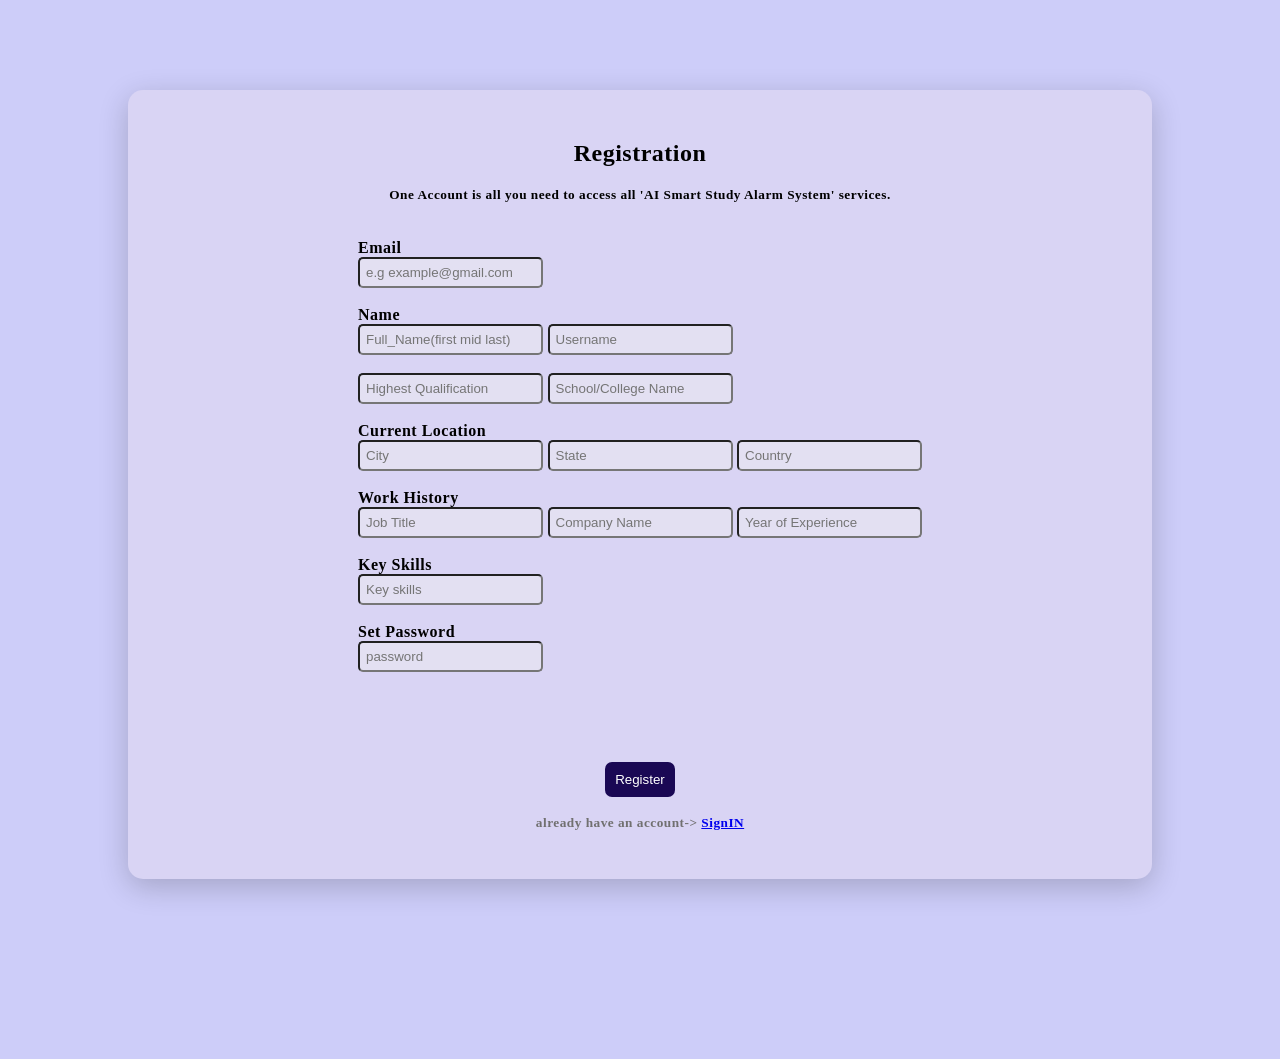
<file: frontend/index.html>
<!DOCTYPE html>
<html lang="en">
<head>
    <meta charset="UTF-8">
    <meta name="viewport" content="width=device-width, initial-scale=1.0">
    <title>Registration</title>
    <link rel="stylesheet" href="css/registration.css">
</head>
<body>
    <div class="container">
            
        <div class="card">
            <div id="heading"><h2>Registration</h2>
            </div>
            <h5>One Account is all you need to access all 'AI Smart Study Alarm System' services.</h5> 
            <br>
            <br> 
            <div class="details">
                <h4>Email</h4>
                <input type="email" id="email" placeholder="e.g example@gmail.com">
               
                <br>
                <br>
                 <h4>Name</h4>
                <input type="text" id="full-name" placeholder="Full_Name(first mid last)">
                
                <input type="text" id="username" placeholder="Username">
                <br>
                <br>
                <input type="text" id="highest-class" placeholder="Highest Qualification">
        
                <input type="text" id="school-name" placeholder="School/College Name">
                <br>
                <br>
                <h4>Current Location</h4>
                <input type="text" id="city" placeholder="City">
                <input type="text" id="state" placeholder="State">
                <input type="text" id="country" placeholder="Country">
                <br>
                <br>
                <h4>Work History</h4>
                <input type="text" id="job-title" placeholder="Job Title">
                <input type="text" id="company-name" placeholder="Company Name">
                <input type="number" id="years-of-experience" placeholder="Year of Experience">
                <br>
                <br>
                <h4>Key Skills</h4>
                <input type="text" id="key-skills" placeholder="Key skills">
                <br>
                <br>
                <h4>Set Password</h4>
                <input type="password" id="password" placeholder="password">
            </div>
            <button id="registerbtn">Register</button>
            <br>
            <h5 style="color: rgb(113, 112, 112);">already have an account-> <a href="html/login.html">SignIN</a></h5>
            <br>
            <div class="responsebox">
                
            </div>
        </div>
    </div>
    
</body>
<script src="javascript/registration.js"></script>
</html>
</file>
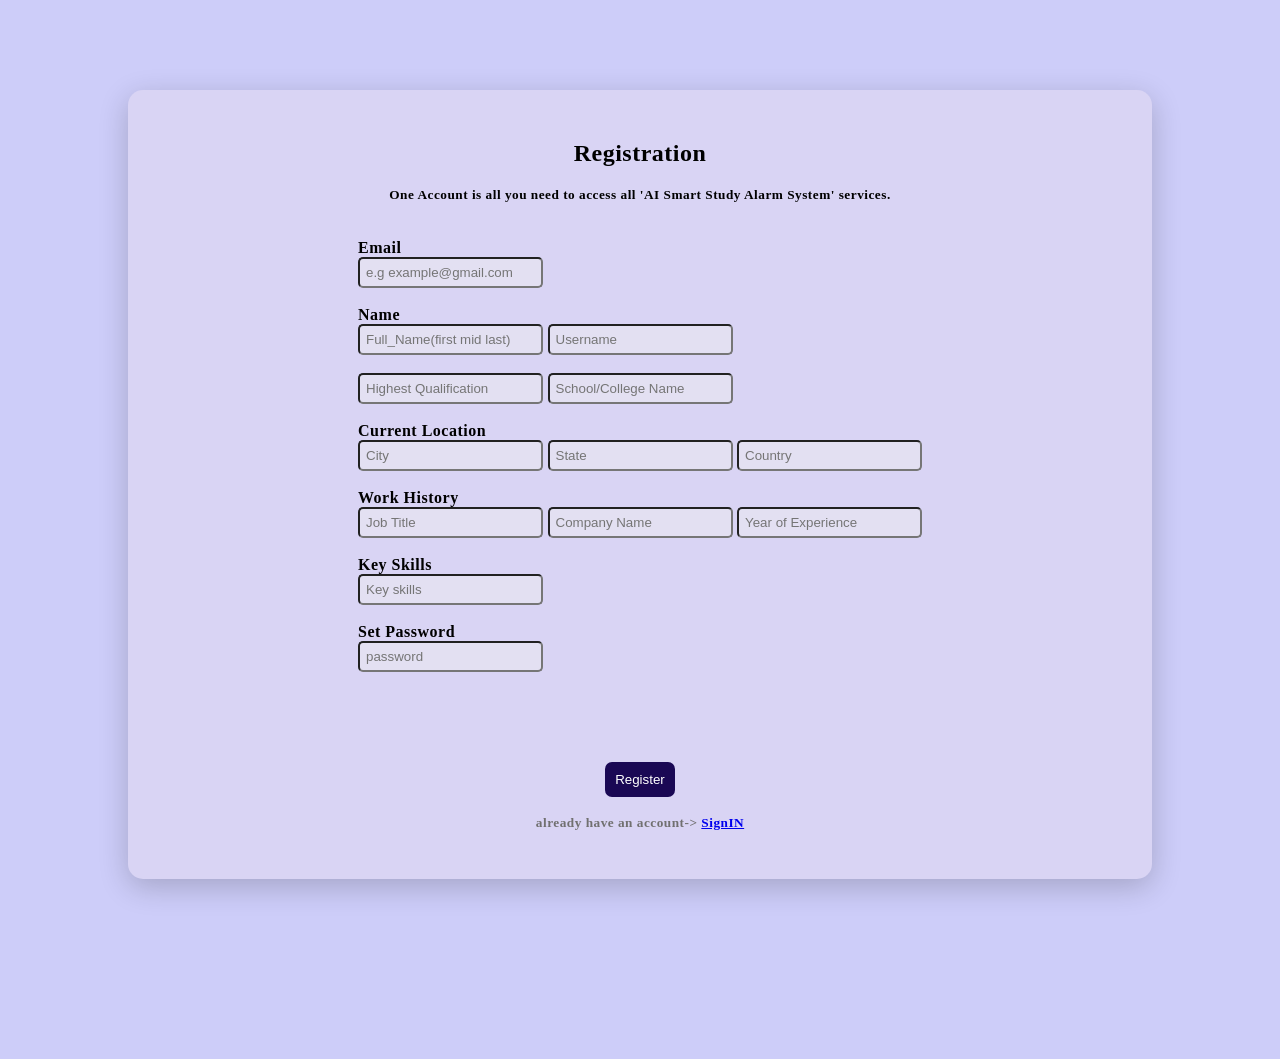
<file: frontend/html/index.html>
<!DOCTYPE html>
<html lang="en">
<head>
    <meta charset="UTF-8">
    <meta name="viewport" content="width=device-width, initial-scale=1.0">
    <title>Registration</title>
    <link rel="stylesheet" href="../css/registration.css">
</head>
<body>
    <div class="container">
            
        <div class="card">
            <div id="heading"><h2>Registration</h2>
            </div>
            <h5>One Account is all you need to access all 'AI Smart Study Alarm System' services.</h5> 
            <br>
            <br> 
            <div class="details">
                <h4>Email</h4>
                <input type="email" id="email" placeholder="e.g example@gmail.com">
               
                <br>
                <br>
                 <h4>Name</h4>
                <input type="text" id="full-name" placeholder="Full_Name(first mid last)">
                
                <input type="text" id="username" placeholder="Username">
                <br>
                <br>
                <input type="text" id="highest-class" placeholder="Highest Qualification">
        
                <input type="text" id="school-name" placeholder="School/College Name">
                <br>
                <br>
                <h4>Current Location</h4>
                <input type="text" id="city" placeholder="City">
                <input type="text" id="state" placeholder="State">
                <input type="text" id="country" placeholder="Country">
                <br>
                <br>
                <h4>Work History</h4>
                <input type="text" id="job-title" placeholder="Job Title">
                <input type="text" id="company-name" placeholder="Company Name">
                <input type="number" id="years-of-experience" placeholder="Year of Experience">
                <br>
                <br>
                <h4>Key Skills</h4>
                <input type="text" id="key-skills" placeholder="Key skills">
                <br>
                <br>
                <h4>Set Password</h4>
                <input type="password" id="password" placeholder="password">
            </div>
            <button id="registerbtn">Register</button>
            <br>
            <h5 style="color: rgb(113, 112, 112);">already have an account-> <a href="login.html">SignIN</a></h5>
            <br>
            <div class="responsebox">
                
            </div>
        </div>
    </div>
    
</body>
<script src="../javascript/registration.js"></script>
</html>
</file>
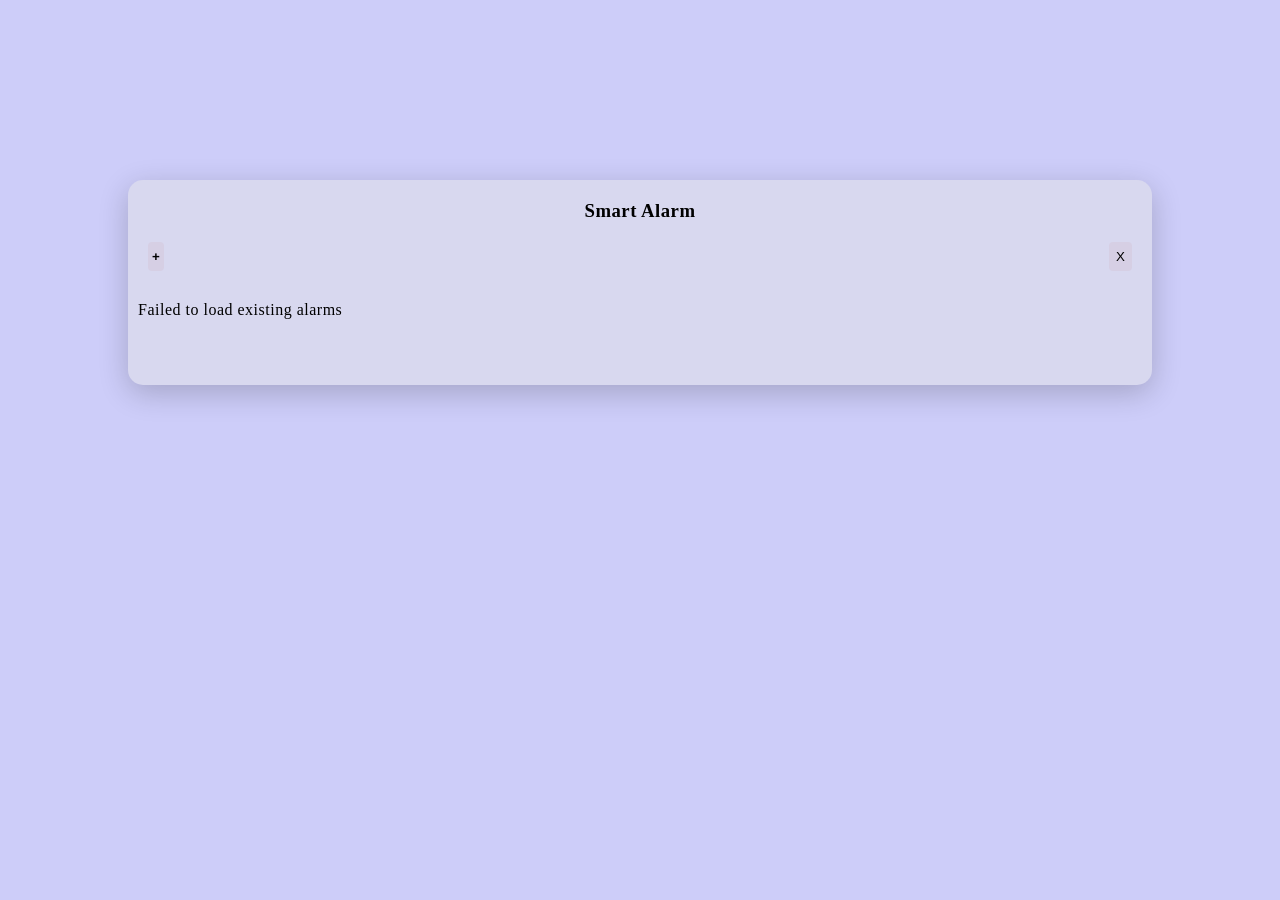
<file: frontend/html/alarm.html>
<!DOCTYPE html>
<html lang="en">
<head>
    <meta charset="UTF-8">
    <meta name="viewport" content="width=device-width, initial-scale=1.0">
    <title>smart alarm</title>
    <link rel="stylesheet" href="../css/alarm.css">
</head>
<body>
    <div class="container">
        <div class="heading"><h3>Smart Alarm</h3></div>
        <div class="navbar">
          <button id="new_alarm">+</button>
          <a href="homePage.html"><button id="closebtn">X</button></a>
        </div>
        <div class="existing_Alarms">
                    
        </div>
        <br>
        <br>
        <div class="message"></div>


        <!--create alarm popup-->
        <div class="createalarm_popup">
            <div class="topsection">
                <h4>Create New alarm</h4>
                <a href="alarm.html"><button id="closebtn">X</button></a>
            </div>
            <div class="inputs">
                Time:<input id="timeinput" type="time">
                Label:<input  id="labelinput" type="text" placeholder="e.g Python Class">
                <br>
                <div class="checkboxes">
                <h4>Repeat_On: </h4><br>
                        <label for="monday">Monday</label>
                       <input class="repeatOn_ip" type="checkbox" name="day" value="monday"> 
                        
                         <label for="tuesday">Tuesday</label>
                        <input class="repeatOn_ip" type="checkbox" name="day" value="tuesday"> 
                       
                        <label for="wednesday">Wednesday</label>
                        <input class="repeatOn_ip" type="checkbox" name="day" value="wednesday"> 
                        
                        <label for="thusday">Thusday</label>
                        <input class="repeatOn_ip" type="checkbox" name="day" value="thusday">
                         
                        <label for="friday">Friday</label>
                        <input class="repeatOn_ip" type="checkbox" name="day" value="friday"> 
                        
                        <label for="saturday">Saturday</label>
                        <input class="repeatOn_ip" type="checkbox" name="day" value="saturday"> 
                        
                        <label for="sunday">Sunday</label>
                        <input class="repeatOn_ip" type="checkbox" name="day" value="sunday"> 
                        </div>
                        
            </div>
            <br>
            <br>
            <div class="createbutton"><button id="createbtn">Create</button></div>
            
            <div class="responsebox">

            </div>
        </div>
    </div>
</body>
<script src="../javascript/alarm.js"></script>
</html>
</file>
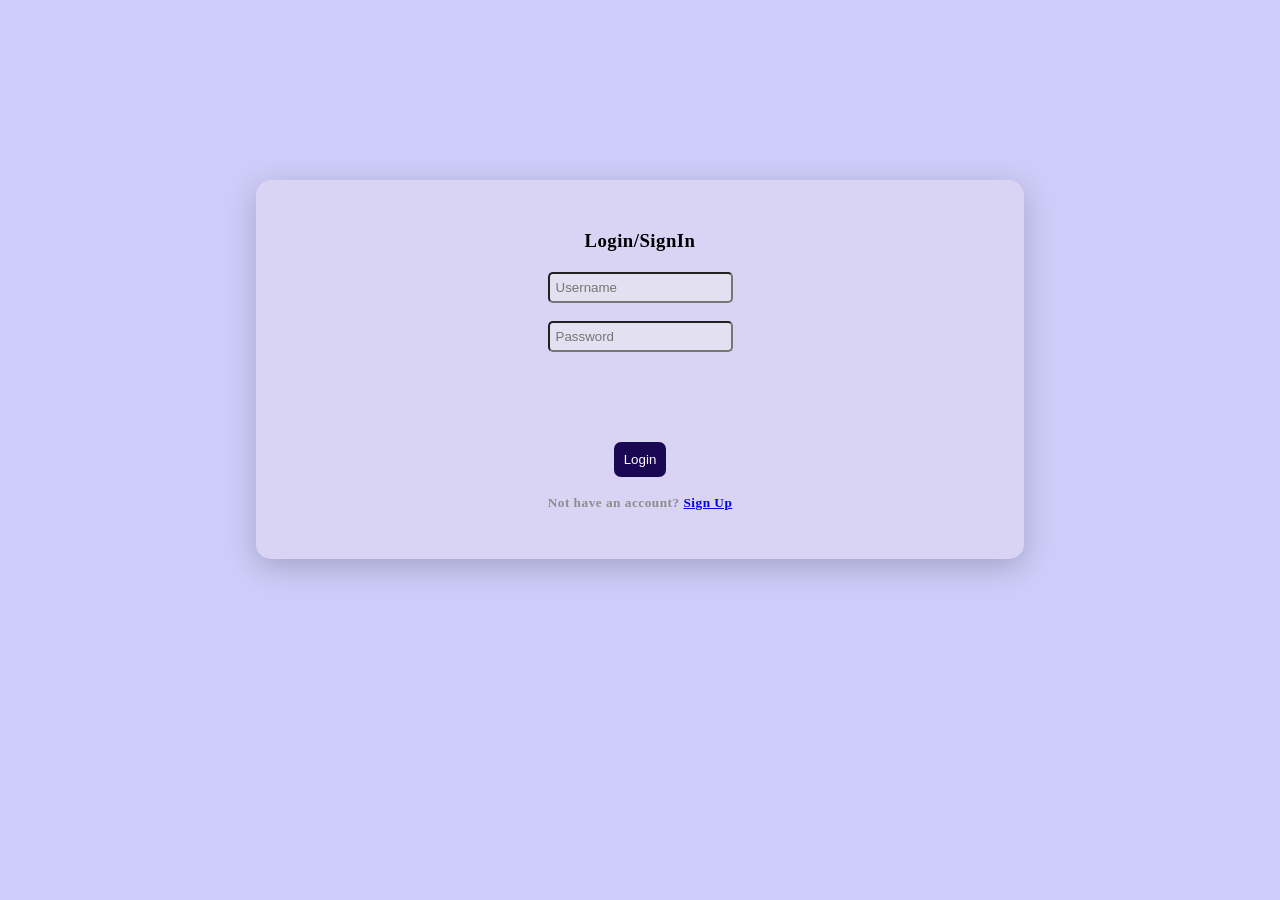
<file: frontend/html/login.html>
<!DOCTYPE html>
<html lang="en">
<head>
    <meta charset="UTF-8">
    <meta name="viewport" content="width=device-width, initial-scale=1.0">
    <title>login</title>
    <link rel="stylesheet" href="../css/login.css">
</head>
<body>
    <div class="container">
        <div class="card">
            <div id="heading"><h3>Login/SignIn</h3>
            </div>

            <div class="details">
                <input type="text" id="_username" placeholder="Username">
                <br>
                <br>
                <input type="password" id="pass" placeholder="Password">
            </div>
            <button id="loginbtn">Login</button>
            <br>
            <h5 style="color: rgb(142, 140, 140);">Not have an account? <a href="../index.html">Sign Up</a></h5>
            <br>
            <div class="responsebox">
                
            </div>

        </div>
    </div>
</body>
<script src="../javascript/login.js"></script>
</html>
</file>
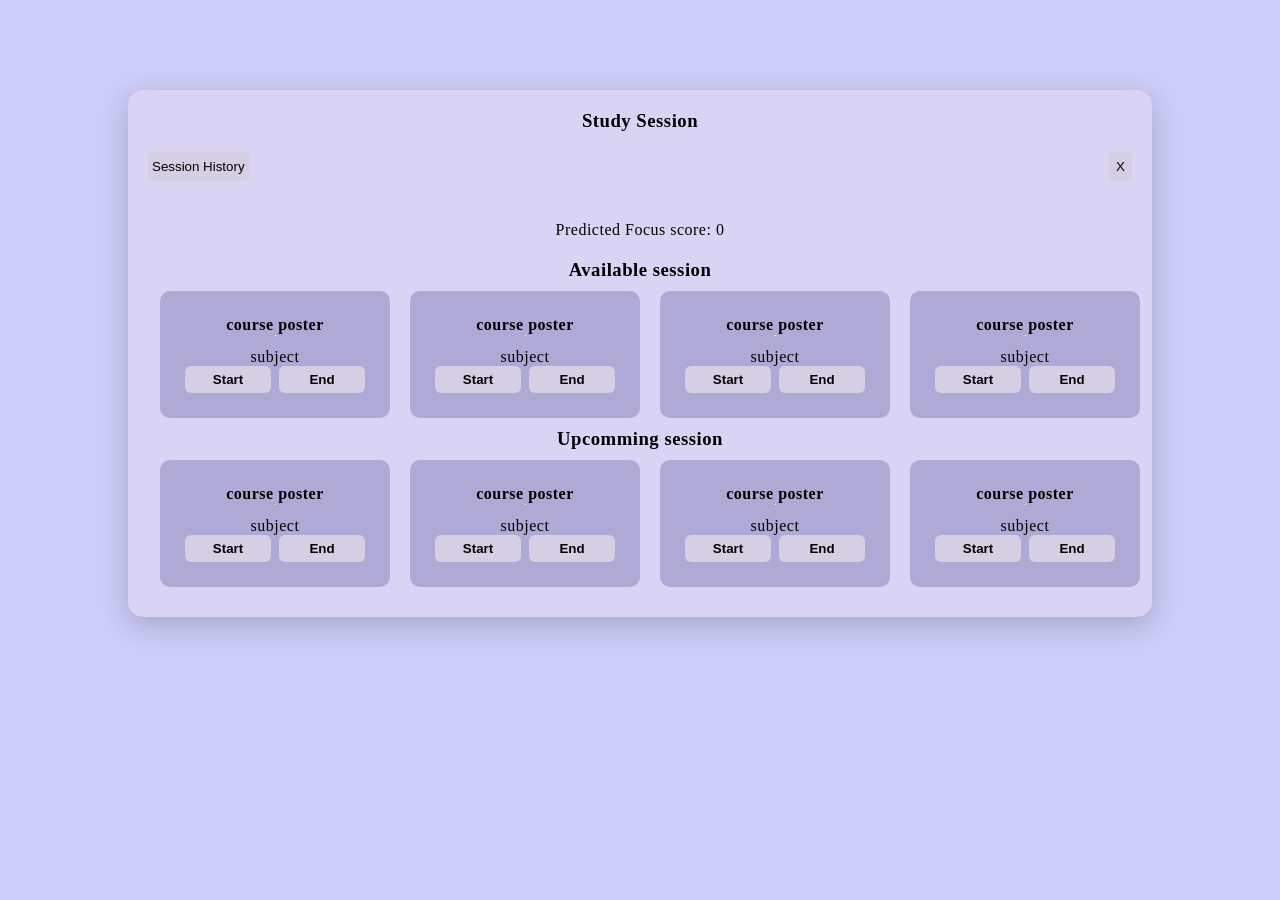
<file: frontend/html/study_session.html>
<!DOCTYPE html>
<html lang="en">
<head>
    <meta charset="UTF-8">
    <meta name="viewport" content="width=device-width, initial-scale=1.0">
    <title>Study Session</title>
    <link rel="stylesheet" href="../css/study_session.css">
</head>
<body>
    <div class="container">
        <div class="heading"><h3>Study Session</h3></div>
        <div class="navbar">
          <button id="history">Session History</button>
          <a href="homePage.html"><button id="closebtn">X</button></a>
        </div>

        <span class="focusScore"><p>Predicted Focus score: 0</p></span>

        <div class=session-heading><h3>Available session</h3></div>
        <div class="available-sessions">
            <div class="session-card">
                <!--course poster image/video/text-->
                <div class=course poster>
                    <h4>course poster</h4>
                </div>
                <hr>
                <!--subject name-->
                <span class="subject">subject</span> 
                <!--start and end buttons on one row-->
                <div class="btn-group">
                   <button class="start-btn">Start</button>
                   <button class="end-btn">End</button>
                </div>
            </div>
            

            <div class="session-card">
                <!--course poster image/video/text-->
                <div class=course poster>
                    <h4>course poster</h4>
                </div>
                <hr>
                <!--subject name-->
                <span class="subject">subject</span> 
                <!--start and end buttons on one row-->
                <div class="btn-group">
                   <button class="start-btn">Start</button>
                   <button class="end-btn">End</button>
                </div>
            </div>

            <div class="session-card">
                <!--course poster image/video/text-->
                <div class=course poster>
                    <h4>course poster</h4>
                </div>
                <hr>
                <!--subject name-->
                <span class="subject">subject</span> 
                <!--start and end buttons on one row-->
                <div class="btn-group">
                   <button class="start-btn">Start</button>
                   <button class="end-btn">End</button>
                </div>
            </div>

            <div class="session-card">
                <!--course poster image/video/text-->
                <div class=course poster>
                    <h4>course poster</h4>
                </div>
                <hr>
                <!--subject name-->
                <span class="subject">subject</span> 
                <!--start and end buttons on one row-->
                <div class="btn-group">
                   <button class="start-btn">Start</button>
                   <button class="end-btn">End</button>
                </div>
            </div>
        </div>

       <div class=session-heading><h3>Upcomming session</h3></div>
        <div class="upcomimg-sessions">
            <div class="session-card">
                <!--course poster image/video/text-->
                <div class=course poster>
                    <h4>course poster</h4>
                </div>
                <hr>
                <!--subject name-->
                <span class="subject">subject</span> 
                <!--start and end buttons on one row-->
                <div class="btn-group">
                   <button class="start-btn">Start</button>
                   <button class="end-btn">End</button>
                </div>
            </div>

            <div class="session-card">
                <!--course poster image/video/text-->
                <div class=course poster>
                    <h4>course poster</h4>
                </div>
                <hr>
                <!--subject name-->
                <span class="subject">subject</span> 
                <!--start and end buttons on one row-->
                <div class="btn-group">
                   <button class="start-btn">Start</button>
                   <button class="end-btn">End</button>
                </div>
            </div>

            <div class="session-card">
                <!--course poster image/video/text-->
                <div class=course poster>
                    <h4>course poster</h4>
                </div>
                <hr>
                <!--subject name-->
                <span class="subject">subject</span> 
                <!--start and end buttons on one row-->
                <div class="btn-group">
                   <button class="start-btn">Start</button>
                   <button class="end-btn">End</button>
                </div>
            </div>

            <div class="session-card">
                <!--course poster image/video/text-->
                <div class=course poster>
                    <h4>course poster</h4>
                </div>
                <hr>
                <!--subject name-->
                <span class="subject">subject</span> 
                <!--start and end buttons on one row-->
                <div class="btn-group">
                   <button class="start-btn">Start</button>
                   <button class="end-btn">End</button>
                </div>
            </div>
        </div>

        <!--session history popup card-->
        <div class="popup">
            <a href="study_session.html"><h5>Back</h5></a>
            <h4 id="historyheading">Previous Sessions</h4>
            <div class="historytable">
            </div>
        </div>

    </div>
</body>
<script src="../javascript/study_sessions.js"></script>
</html>
</file>
<file: frontend/css/registration.css>
*{
    padding: 0%;
    margin: 0%;
}

body{
    background-color: rgb(205, 205, 249);
    color: black;
    letter-spacing: 0.5px;
}

.container{
   margin-top: 10vh;
   margin-left: 10vw; 
   margin-right: 10vw;
   margin-bottom: 20vh;
   /*background: linear-gradient(rgb(222, 208, 227), rgb(105, 91, 232));*/
   background-color:rgb(217, 212, 244);
   /*background-color:rgb(248, 248, 248);*/
   border-radius: 15px;
   box-shadow: 0px 8px 30px rgba(0, 0, 0, 0.2);
}

.card{
    /*padding: 10vw;*/
    padding: 30px;
    display: flex;
    flex-direction: column;
    justify-content: center;
    align-items: center;
}

#heading{
    display: flex;
    
    justify-content: space-between;
    padding: 20px;
}

input{
    background-color: rgba(237, 237, 241, 0.5);
    padding: 6px;
    border-radius: 5px;
    width: fit-content;
    height: fit-content;
}

#registerbtn{
    padding: 10px;
    background-color: rgb(26, 8, 84);
    margin-top: 10vh;
    border-radius: 7px; 
    color: white;  
    cursor: pointer;
    border: none;
}

.loader{
    border: 4px solid #f3f3f3;
    border-top:4px solid #3498db;
    border-radius: 50%;
    width: 20px;
    height: 20px;
    animation:spin 1s linear infinite;
    display: inline-block;
    vertical-align: middle;
    margin-right: 10px;

} 

#closebtn{
    border: none;
    padding: 7px;
    cursor: pointer;
    background-color:rgb(217, 212, 244);

}
#closebtn:hover{
    background-color: red;
    color: white;
}
</file>
<file: frontend/css/alarm.css>
*{
    padding: 0%;
    margin: 0%;
}
body{
    background-color: rgb(205, 205, 249);
    padding: 0px;
    margin: 0px;
    letter-spacing: 0.5px;
}

.container{
   margin-top: 20vh;
   margin-left: 10vw; 
   margin-right: 10vw;
   margin-bottom: 20vh;
   /*background: linear-gradient(rgb(211, 208, 227), rgb(86, 52, 198));*/
   background-color: rgb(216, 216, 239);
   border-radius: 15px;
   box-shadow: 0px 8px 30px rgba(0, 0, 0, 0.2);
   padding-top: 20px;
   padding-bottom: 20px;
 
}
.heading{
    text-align: center;
}
.navbar{
    display: flex;
    justify-content: space-between;
    padding: 20px;
}
#new_alarm{
    padding: 4px;
    font-weight: bold;
}
#closebtn{
    border: none;
    padding: 7px;
    cursor: pointer;

}
#closebtn:hover{
    background-color: red;
    color: white;
}

.existing_Alarms{
    display: flex; 
    flex-direction: column; 
    gap: 15px;
    width: 100%;
    padding: 10px;
    overflow-y: auto;
    overflow-x: auto;

}

.alarm-item{
    display: flex;
    flex-direction: row;
    flex-wrap: wrap;
    align-items: center;
    justify-content:space-around;
    width: 100%;
}

button{
    background-color: rgb(214, 207, 228);
    border: None;
    border-radius: 4px;
    padding: 7px;
    cursor: pointer;
}
.edit-btn:hover,#new_alarm:hover{
    background-color: rgb(26, 8, 84);
    color: white;
    cursor:hand;
}
.delete-btn:hover{
    background-color:red;
    color: white;
    cursor:hand;
}

.message{
    display: flex;
    justify-content: center;
}

/* create alarm*/
.createalarm_popup{
    display: none;
    position: fixed;
    top: 50%;
    left: 50%;
    transform: translate(-50%, -50%);
    padding: 20px;
    border-radius: 12px;
    width: 80vw;
   
    height: 60vh;
    background-color: rgba(154, 147, 236);/*0.5 for transperancy*/
    /*backdrop-filter: blur(8px);*/
    z-index:1000;
    justify-content: center;
    align-items: center;
    color: black;
    overflow-y: auto;
    margin-bottom: 10vh;
}

.createalarm_popup.show{
    display: block;
}

.topsection{
  display: flex;
  justify-content: space-between;
}

.checkboxes{
    display: flex;
    flex-wrap: wrap;
    justify-content: space-between;
}
.inputs{
    gap: 15px;
    padding: 20px;
    margin-top: 10px;
}

.createbutton{
    display: flex;
    flex-direction: column;
    justify-content: center;
    align-items: center;
}
#createbtn{
    background-color: rgb(26, 8, 84);
    cursor: pointer;
    color: white;
}
</file>
<file: frontend/css/login.css>
*{
    padding: 0%;
    margin: 0%;
}

body{
    background-color: rgb(205, 205, 249);
    color: black;
    letter-spacing: 0.5px;
}

.container{
   margin-top: 20vh;
   margin-left: 20vw; 
   margin-right: 20vw;
   margin-bottom: 20vh;
   /*background: linear-gradient(rgb(222, 208, 227), rgb(105, 91, 232));*/
   background-color:rgb(217, 212, 244);
   border-radius: 15px;
   box-shadow: 0px 8px 30px rgba(0, 0, 0, 0.2);
}

.card{
    /*padding: 10vw;*/
    padding: 30px;
    display: flex;
    flex-direction: column;
    justify-content: center;
    align-items: center;
}

#heading{
    display: flex;
    
    justify-content: space-between;
    padding: 20px;
}

input{
    background-color: rgba(237, 237, 241, 0.5);
    padding: 6px;
    border-radius: 5px;
}   

#loginbtn{
    padding: 10px;
    background-color: rgb(26, 8, 84);
    margin-top: 10vh;
    border-radius: 7px;   
    color: white;
    border: none;
    cursor: pointer;
}

#closebtn{
    border: none;
    padding: 7px;
    cursor: pointer;
    background-color:rgb(217, 212, 244);

}
#closebtn:hover{
    background-color: red;
    color: white;
}
</file>
<file: frontend/css/study_session.css>
*{
    padding: 0%;
    margin: 0%;
}
body{
    background-color: rgb(205, 205, 249);
    padding: 0px;
    margin: 0px;
    letter-spacing: 0.5px;
}

.container{
   margin-top: 10vh;
   margin-left: 10vw; 
   margin-right: 10vw;
   margin-bottom: 20vh;
   /*background: linear-gradient(rgb(222, 208, 227), rgb(105, 91, 232));*/
   background-color:rgb(217, 212, 244);
   border-radius: 15px;
   box-shadow: 0px 8px 30px rgba(0, 0, 0, 0.2); 
   padding-top: 20px;
   padding-bottom: 20px;
}
.heading{
    text-align: center;
}
.navbar{
    display: flex;
    justify-content: space-between;
    padding: 20px;
}
#history{
    padding: 4px;
}
#history:hover{
    box-shadow: 0px 8px 30px rgba(0, 0, 0, 0.2); 
    border: solid 0.1px rgb(162, 161, 161);
}
#closebtn{
    border: none;
    padding: 7px;
    cursor: pointer;

}
#closebtn:hover{
    background-color: red;
    color: white;
}

.available-sessions, .upcomimg-sessions{
    display: flex; 
    flex-direction: row; 
    flex-wrap: wrap;/*cards next line me shift ho jayenge agar jagah nhi hui toh*/
    justify-content: center;
    gap: 20px;
    width: 100%;
    padding: 10px;

}

.session-card{
    background-color: rgb(174, 169, 213);
    display: flex;
    flex-direction:column;
    align-items: center;
    width: 180px;

    box-shadow: 0 4px 10 px rgba(0, 0, 0, 0.2);
    /*justify-content:space-around;*/
    border-radius: 10px;
    padding: 25px;
    
}
.session-card hr{
    font-weight: bold;
    color: white;
    margin-bottom: 12px;
}
.session-heading{
    display: flex;
    justify-content: center;
}

.focusScore{
   display: flex;
    justify-content: center;
    padding: 10px;
    margin: 10px;
}
.focusScore:hover{
    box-shadow: 0px 8px 30px rgba(0, 0, 0, 0.2); 
    border-radius: 10px;
}

.btn-group{
    display: flex; 
    flex-direction: row; 
    justify-content: center;
    gap: 8px;
    width: 100%;
}

.start-btn, .end-btn{
    flex: 1;
    padding: 6px 10px;
    border: none;
    border-radius: 6px;
    cursor: pointer;
    font-weight: bold;
}

/*.start-btn{
    background-color: #4caf50;
    color: white;
}
.end-btn{
    background-color: #f44336;
    color: white;
}*/

button{
    background-color: rgb(214, 207, 228);
    border: None;
    border-radius: 4px;
    padding: 7px;
    cursor: pointer;
}
.start-btn:hover, .end-btn:hover {
    background-color: rgb(26, 8, 84);
    color:  white;
}

.popup{
    display: none;
    position: fixed;
    top: 50%;
    left: 50%;
    transform: translate(-50%, -50%);
    padding: 20px;
    border-radius: 12px;
    width: 80vw;
    height: 80vh;
    background-color: rgba(154, 147, 236, 0.5);/*0.5 for transperancy*/
    backdrop-filter: blur(8px);
    z-index:1000;
    justify-content: center;
    align-items: center;
    color: black;
    overflow-y: auto;

    margin-bottom: 10vh;
}

.popup.show{
    display: flex;
    flex-direction: column;
}
</file>
